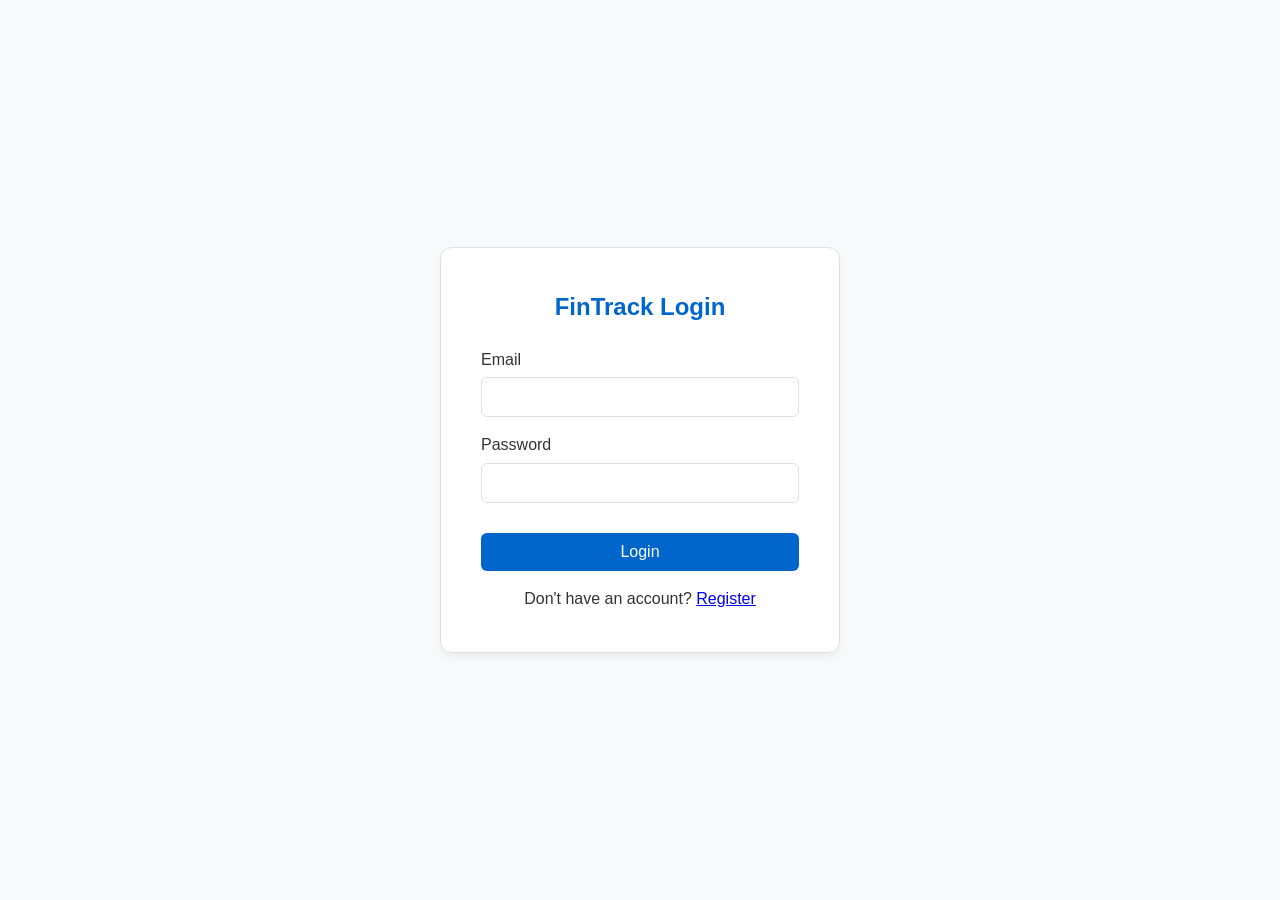
<file: frontend/index.html>
<!DOCTYPE html>
<html lang="en">
<head>
    <meta charset="UTF-8">
    <meta name="viewport" content="width=device-width, initial-scale=1.0">
    <title>FinTrack - Login</title>
    <link rel="stylesheet" href="css/style.css">
</head>
<body>
    <div class="auth-container">
        <div class="auth-card" id="loginCard">
            <h2>FinTrack Login</h2>
            <div id="loginError" class="error-msg text-center mb-3"></div>
            <form id="loginForm">
                <div class="form-group">
                    <label>Email</label>
                    <input type="email" id="loginEmail" class="form-control" required>
                </div>
                <div class="form-group">
                    <label>Password</label>
                    <input type="password" id="loginPassword" class="form-control" required>
                </div>
                <button type="submit" class="btn mt-3">Login</button>
                <p class="text-center mt-3">Don't have an account? <a href="#" id="showRegister">Register</a></p>
            </form>
        </div>

        <div class="auth-card" id="registerCard" style="display: none;">
            <h2>Create Account</h2>
            <div id="registerError" class="error-msg text-center mb-3"></div>
            <form id="registerForm">
                <div class="form-group">
                    <label>Name</label>
                    <input type="text" id="registerName" class="form-control" required>
                </div>
                <div class="form-group">
                    <label>Email</label>
                    <input type="email" id="registerEmail" class="form-control" required>
                </div>
                <div class="form-group">
                    <label>Password</label>
                    <input type="password" id="registerPassword" class="form-control" minlength="6" required>
                </div>
                <button type="submit" class="btn mt-3">Register</button>
                <p class="text-center mt-3">Already have an account? <a href="#" id="showLogin">Login</a></p>
            </form>
        </div>
    </div>

    <script src="js/app.js"></script>
    <script src="js/auth.js"></script>
</body>
</html>
</file>
<file: frontend/css/style.css>
:root {
    --primary-color: #0066cc;
    --primary-hover: #0052a3;
    --bg-color: #f8f9fa;
    --text-color: #333333;
    --card-bg: #ffffff;
    --border-color: #e0e0e0;
    --danger-color: #dc3545;
    --success-color: #28a745;
}

* {
    box-sizing: border-box;
    margin: 0;
    padding: 0;
    font-family: 'Segoe UI', Tahoma, Geneva, Verdana, sans-serif;
}

body {
    background-color: var(--bg-color);
    color: var(--text-color);
    line-height: 1.6;
}

/* Container */
.container {
    max-width: 1200px;
    margin: 0 auto;
    padding: 20px;
}

/* Auth Pages */
.auth-container {
    display: flex;
    justify-content: center;
    align-items: center;
    height: 100vh;
}

.auth-card {
    background: var(--card-bg);
    padding: 40px;
    border-radius: 12px;
    box-shadow: 0 4px 6px rgba(0, 0, 0, 0.05);
    width: 100%;
    max-width: 400px;
    border: 1px solid var(--border-color);
}

.auth-card h2 {
    text-align: center;
    color: var(--primary-color);
    margin-bottom: 20px;
}

/* Layout */
.layout {
    display: flex;
    min-height: 100vh;
}

.sidebar {
    width: 250px;
    background: var(--card-bg);
    border-right: 1px solid var(--border-color);
    padding: 20px 0;
}

.sidebar h2 {
    color: var(--primary-color);
    text-align: center;
    margin-bottom: 30px;
}

.nav-menu {
    list-style: none;
}

.nav-menu li a {
    display: block;
    padding: 15px 20px;
    color: var(--text-color);
    text-decoration: none;
    border-left: 4px solid transparent;
}

.nav-menu li a:hover, .nav-menu li a.active {
    background-color: var(--bg-color);
    border-left-color: var(--primary-color);
    color: var(--primary-color);
    font-weight: 600;
}

.main-content {
    flex: 1;
    padding: 30px;
}

/* Cards */
.card {
    background: var(--card-bg);
    border-radius: 12px;
    padding: 20px;
    box-shadow: 0 2px 4px rgba(0, 0, 0, 0.02);
    border: 1px solid var(--border-color);
    margin-bottom: 20px;
}

.dashboard-cards {
    display: grid;
    grid-template-columns: repeat(auto-fit, minmax(200px, 1fr));
    gap: 20px;
    margin-bottom: 30px;
}

.stat-card h3 {
    font-size: 14px;
    color: #666;
    margin-bottom: 10px;
}

.stat-card p {
    font-size: 24px;
    font-weight: bold;
    color: var(--primary-color);
}

/* Forms */
.form-group {
    margin-bottom: 15px;
}

.form-group label {
    display: block;
    margin-bottom: 5px;
    font-weight: 500;
}

.form-control {
    width: 100%;
    padding: 10px;
    border: 1px solid var(--border-color);
    border-radius: 6px;
    font-size: 16px;
}

.form-control:focus {
    outline: none;
    border-color: var(--primary-color);
}

.btn {
    display: inline-block;
    padding: 10px 20px;
    background-color: var(--primary-color);
    color: #fff;
    border: none;
    border-radius: 6px;
    cursor: pointer;
    font-size: 16px;
    text-align: center;
    width: 100%;
}

.btn:hover {
    background-color: var(--primary-hover);
}

.btn-secondary {
    background-color: #6c757d;
}

.btn-secondary:hover {
    background-color: #5a6268;
}

.btn-danger {
    background-color: var(--danger-color);
}

.btn-danger:hover {
    background-color: #c82333;
}

/* Tables */
table {
    width: 100%;
    border-collapse: collapse;
}

table th, table td {
    padding: 12px 15px;
    text-align: left;
    border-bottom: 1px solid var(--border-color);
}

table th {
    background-color: var(--bg-color);
    font-weight: 600;
}

/* Utilities */
.text-center { text-align: center; }
.mt-3 { margin-top: 15px; }
.mb-3 { margin-bottom: 15px; }
.flex-between { display: flex; justify-content: space-between; align-items: center; }
.error-msg { color: var(--danger-color); font-size: 14px; margin-top: 5px; }

/* Responsive */
@media (max-width: 768px) {
    .layout { flex-direction: column; }
    .sidebar { width: 100%; border-right: none; border-bottom: 1px solid var(--border-color); }
    .nav-menu { display: flex; overflow-x: auto; }
    .nav-menu li a { border-left: none; border-bottom: 4px solid transparent; }
    .nav-menu li a:hover, .nav-menu li a.active { border-bottom-color: var(--primary-color); }
}
</file>
